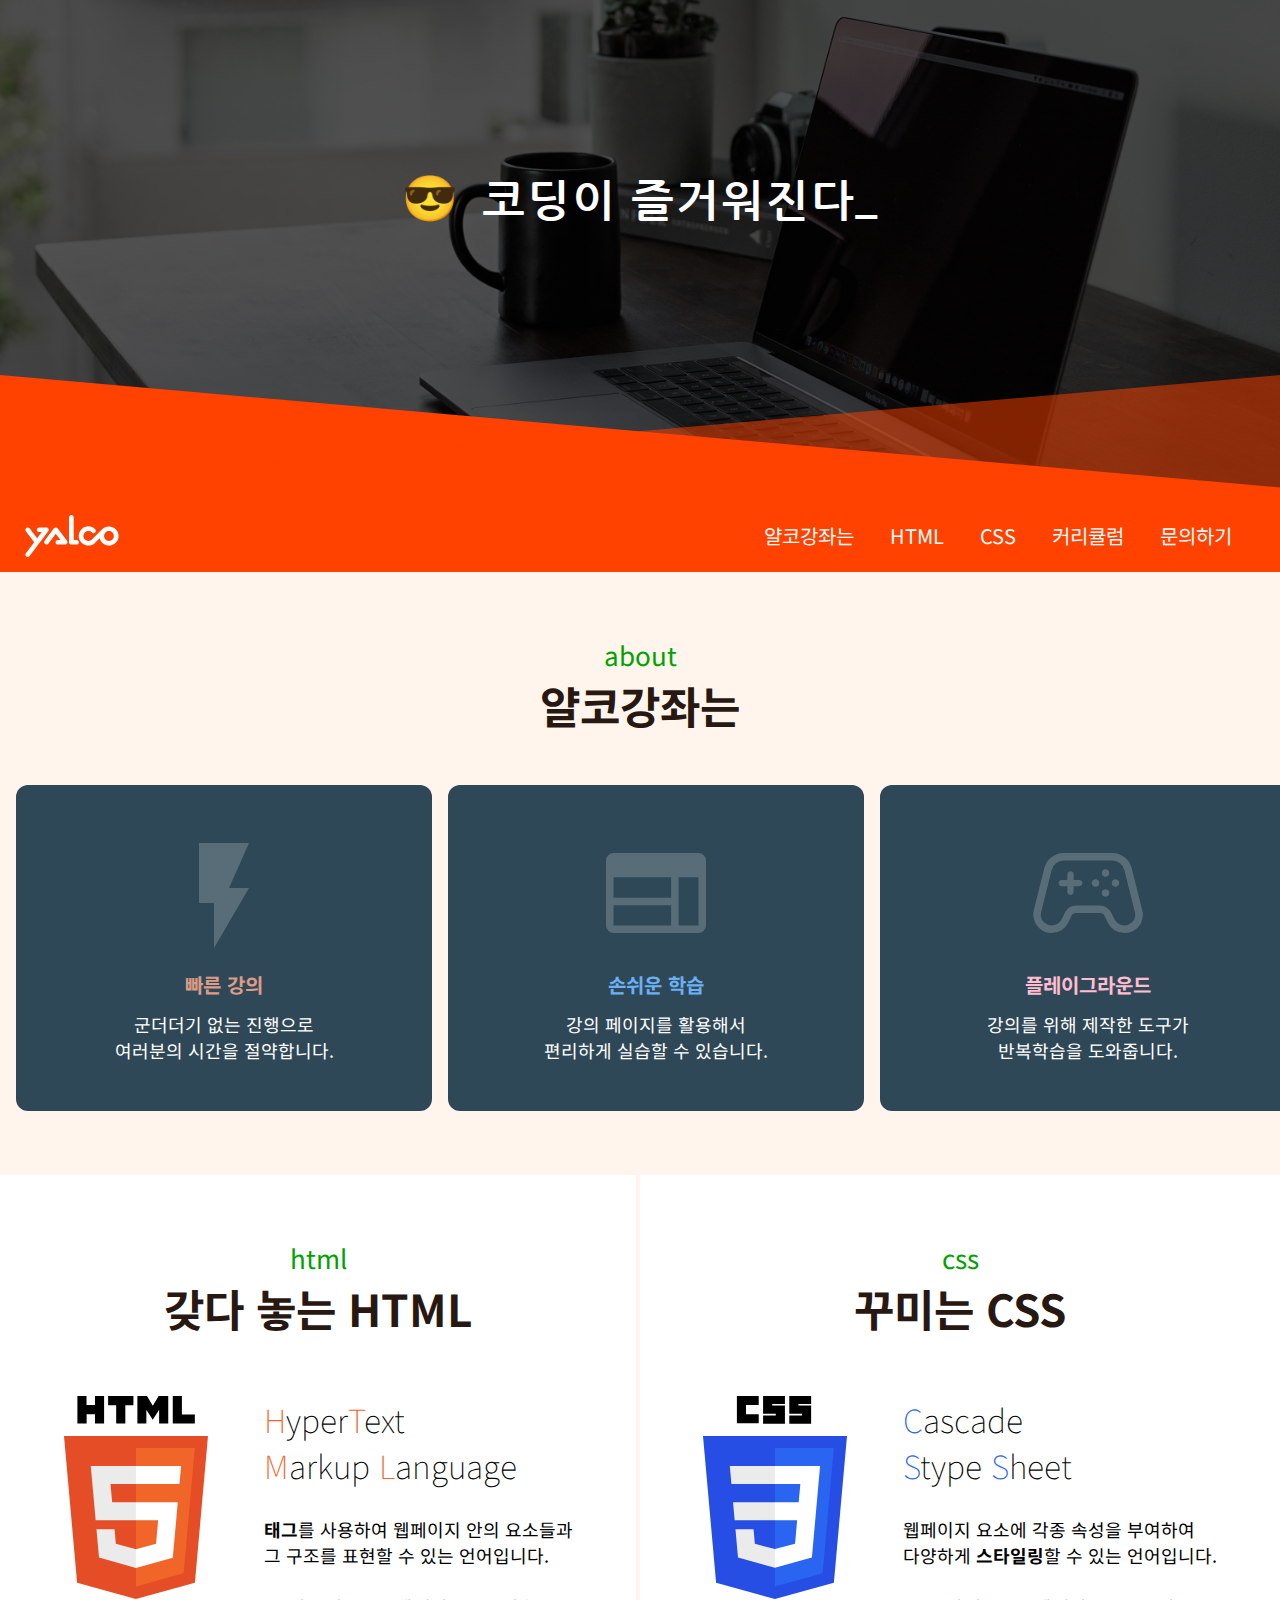
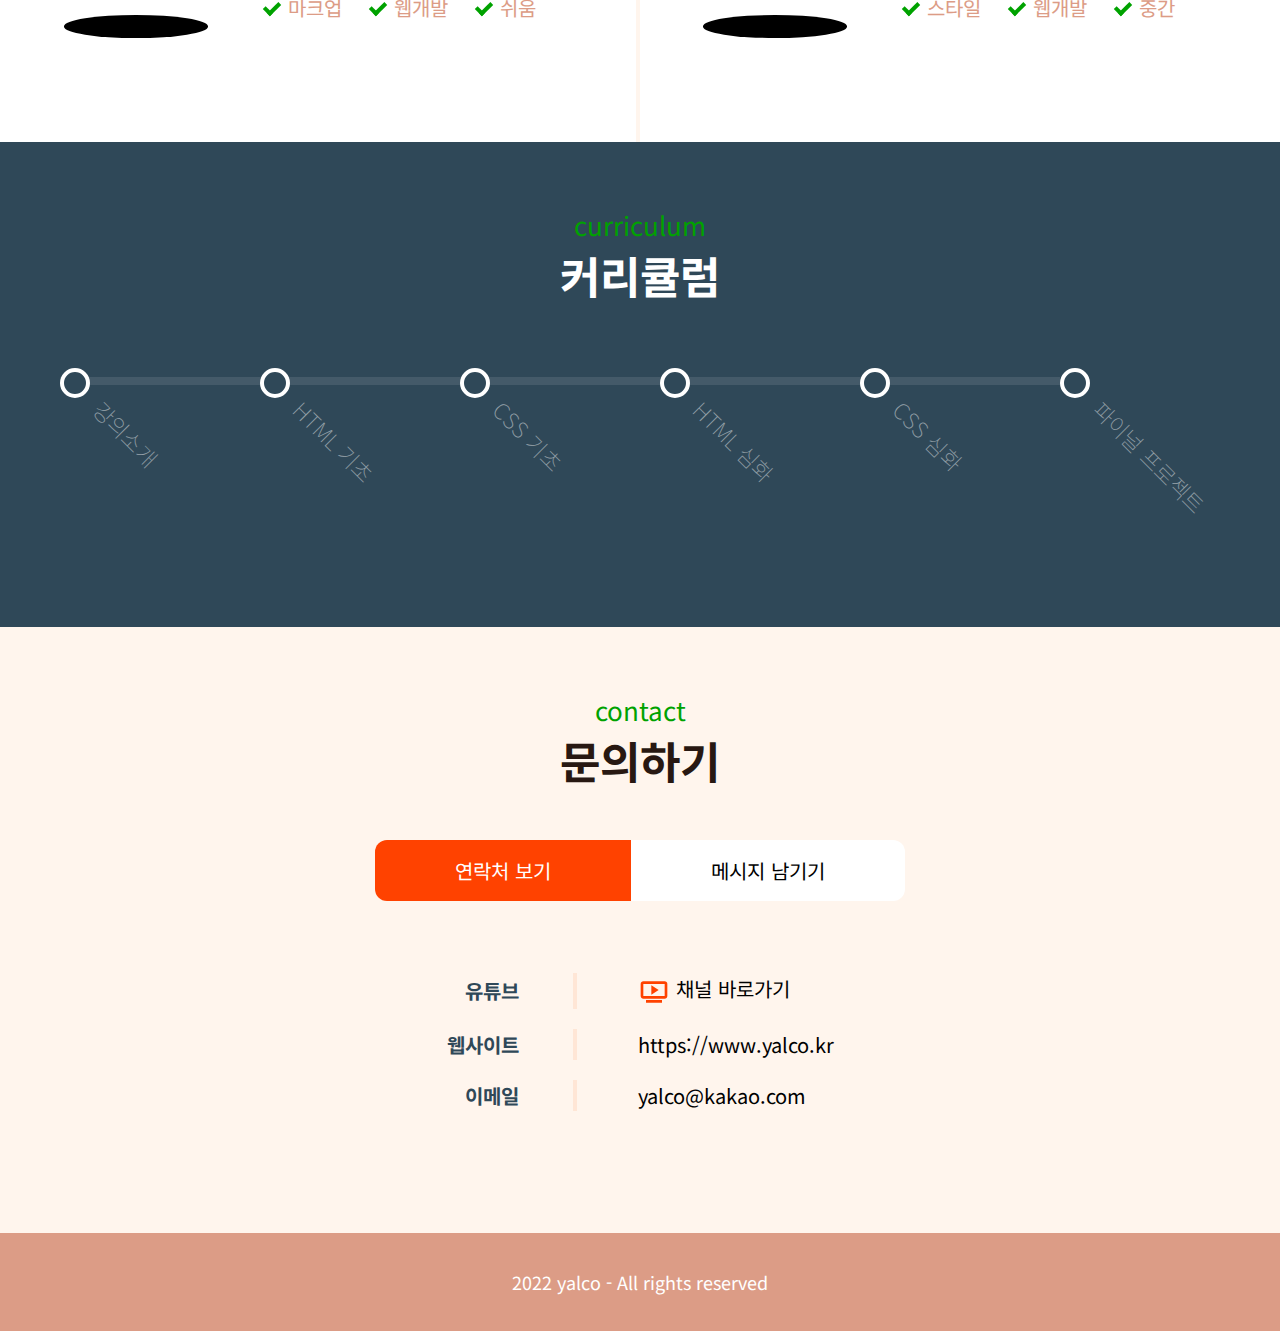
<file: index.html>
<!DOCTYPE html>
<html lang="ko">
<head>
  <meta charset="UTF-8">
  <meta http-equiv="X-UA-Compatible" content="IE=edge">
  <meta name="viewport" content="width=device-width, initial-scale=1.0">
  <title>yalco</title>
  <link rel="shortcut icon" href="./images/favicon.png" type="image/x-icon">

  <link rel="stylesheet" href="./style.css">

</head>
<body>
  <section>
    <div class="intro">
      <div class="intro__dark">
        <div class="intro__type">
          <div><span aria-hidden="true">😎</span> 코딩이</div>
          <div>즐거워진다<span class="underscore">_</span></div>
        </div>
      </div>
      <div class="intro__tilt"></div>
      <div class="intro__tilt--flip"></div>
    </div>
  </section>

  <header class="header">
    <h1>
      <a class="header__homelink" href="#">
        <img class="header__logo" src="./images/logo.svg" alt="홈으로">
      </a>
    </h1>
    <input class="header__menu-btn" type="checkbox">
    <nav class="header__nav">
      <ul>
        <li class="header__nav-item">
          <a href="#about">얄코강좌는</a>
        </li>
        <li class="header__nav-item">
          <a href="#html">HTML</a>
        </li>
        <li class="header__nav-item">
          <a href="#css">CSS</a>
        </li>
        <li class="header__nav-item">
          <a href="#curriculum">커리큘럼</a>
        </li>
        <li class="header__nav-item">
          <a href="#contact">문의하기</a>
        </li>
      </ul>
    </nav>
  </header>
  <main>
    <section id="about" class="section">
      <header class="section__header">
        <strong class="section__tag">
          about
        </strong>
        <h1 class="section__title">
          얄코강좌는
        </h1>
      </header>
      <div class="about">
        <div class="about__card">
          <img class="about__icon" src="./images/about_1.svg" alt="">
          <h2 class="about__title _1">
            빠른 강의
          </h2>
          <p class="about__text">
            군더더기 없는 진행으로 <br>
            여러분의 시간을 절약합니다.
          </p>
        </div>
        <div class="about__card">
          <img class="about__icon" src="./images/about_2.svg" alt="">
          <h2 class="about__title _2">
            손쉬운 학습
          </h2>
          <p class="about__text">
            강의 페이지를 활용해서 <br>
            편리하게 실습할 수 있습니다.
          </p>
        </div>
        <div class="about__card">
          <img class="about__icon" src="./images/about_3.svg" alt="">
          <h2 class="about__title _3">
            플레이그라운드
          </h2>
          <p class="about__text">
            강의를 위해 제작한 도구가 <br>
            반복학습을 도와줍니다.
          </p>
        </div>
      </div>
    </section>

    <section id="html" class="section">
      <header class="section__header">
        <strong class="section__tag">
          html
        </strong>
        <h1 class="section__title">
          갖다 놓는 HTML
        </h1>
      </header>
      <article class="html-css _html">
        <figure class="html-css__thumb">
          <img class="html-css__logo" src="./images/logo-html.svg" alt="HTML 로고">
        </figure>
        <div class="html-css__content">
          <h2 class="html-css__title">
            <div>
              <em>H</em>yper<em>T</em>ext <br>
              <em>M</em>arkup <em>L</em>anguage
            </div>
          </h2>
          <p class="html-css__desc">
            <strong>태그</strong>를 사용하여 웹페이지 안의 요소들과 <br>
            그 구조를 표현할 수 있는 언어입니다.
          </p>
          <dl class="html-css__spec">
            <dt class="sr-only">종류</dt>
            <dd>마크업</dd>
            <dt class="sr-only">용도</dt>
            <dd>웹개발</dd>
            <dt class="sr-only">난이도</dt>
            <dd>쉬움</dd>
          </dl>
        </div>
      </article>
    </section>
  
    <section id="css" class="section">
      <header class="section__header">
        <strong class="section__tag">
          css
        </strong>
        <h1 class="section__title">
          꾸미는 CSS
        </h1>
      </header>
      <article class="html-css _css">
        <figure class="html-css__thumb">
          <img class="html-css__logo" src="./images/logo-css.svg" alt="CSS 로고">
        </figure>
        <div class="html-css__content">
          <h2 class="html-css__title">
            <div>
              <em>C</em>ascade <br>
              <em>S</em>type <em>S</em>heet
            </div>
          </h2>
          <p class="html-css__desc">
            웹페이지 요소에 각종 속성을 부여하여 <br>
            다양하게 <strong>스타일링</strong>할 수 있는 언어입니다.
          </p>
          <dl class="html-css__spec">
            <dt class="sr-only">종류</dt>
            <dd>스타일</dd>
            <dt class="sr-only">용도</dt>
            <dd>웹개발</dd>
            <dt class="sr-only">난이도</dt>
            <dd>중간</dd>
          </dl>
        </div>
      </article>
    </section>
    <section id="curriculum" class="section">
      <header class="section__header">
        <strong class="section__tag">
          curriculum
        </strong>
        <h1 class="section__title">
          커리큘럼
        </h1>
      </header>
      <div class="curriculum">
        <ol class="curriculum__list">
          <li><span>강의소개</span></li>
          <li><span>HTML 기초</span></li>
          <li><span>CSS 기초</span></li>
          <li><span>HTML 심화</span></li>
          <li><span>CSS 심화</span></li>
          <li><span>파이널 프로젝트</span></li>
          <div class="curriculum__progress"></div>
        </ol>
      </div>
    </section>
    <section id="contact" class="section">
      <header class="section__header">
        <strong class="section__tag">
          contact
        </strong>
        <h1 class="section__title">
          문의하기
        </h1>
      </header>
      <div class="contact">
        <div class="contact__tab">
          <input name="contact" type="radio" id="ct_1" checked>
          <label for="ct_1" class="sr-only">연락처</label>
          <input name="contact" type="radio" id="ct_2">
          <label for="ct_2" class="sr-only">메시지</label>
          <div class="contact__slides">
            <div class="contact__slide-con">
              <div class="contact__slide">
                <address>
                  <table class="contact__contacts">
                    <caption class="sr-only">연락처 목록</caption>
                    <tr>
                      <th>유튜브</th>
                      <td>
                        <a href="https://www.youtube.com/c/얄팍한코딩사전" target="_blank" alt="새 창에서 열기">
                          <img src="./images/youtube.svg" alt="">
                          채널 바로가기
                        </a>
                      </td>
                    </tr>
                    <tr>
                      <th>웹사이트</th>
                      <td>
                        <a href="https://www.yalco.kr" target="_blank" alt="새 창에서 열기">
                          https://www.yalco.kr
                        </a>
                      </td>
                    </tr>
                    <tr>
                      <th>이메일</th>
                      <td>
                        <a href="mailto:yalco@kakao.com">
                          yalco@kakao.com
                        </a>
                      </td>
                    </tr>
                  </table>
                </address>
              </div>
              <div class="contact__slide">
                <form action="#" method="get">
                  <div class="contact__leave">
                    <textarea name="message" placeholder="메시지를 입력하세요." required></textarea>
                    <div>
                      <input name="email" type="email" placeholder="메일주소를 입력하세요." required>
                      <button type="submit">남기기</button>
                    </div>
                  </div>
                </form>
              </div>
            </div>
          </div>
        </div>
      </div>
    </section>
  </main>
  <footer>
    <h1 class="sr-only">Copyright</h1>
    <p>
      2022 yalco - All rights reserved
    </p>
  </footer>

</body>
</html>
</file>
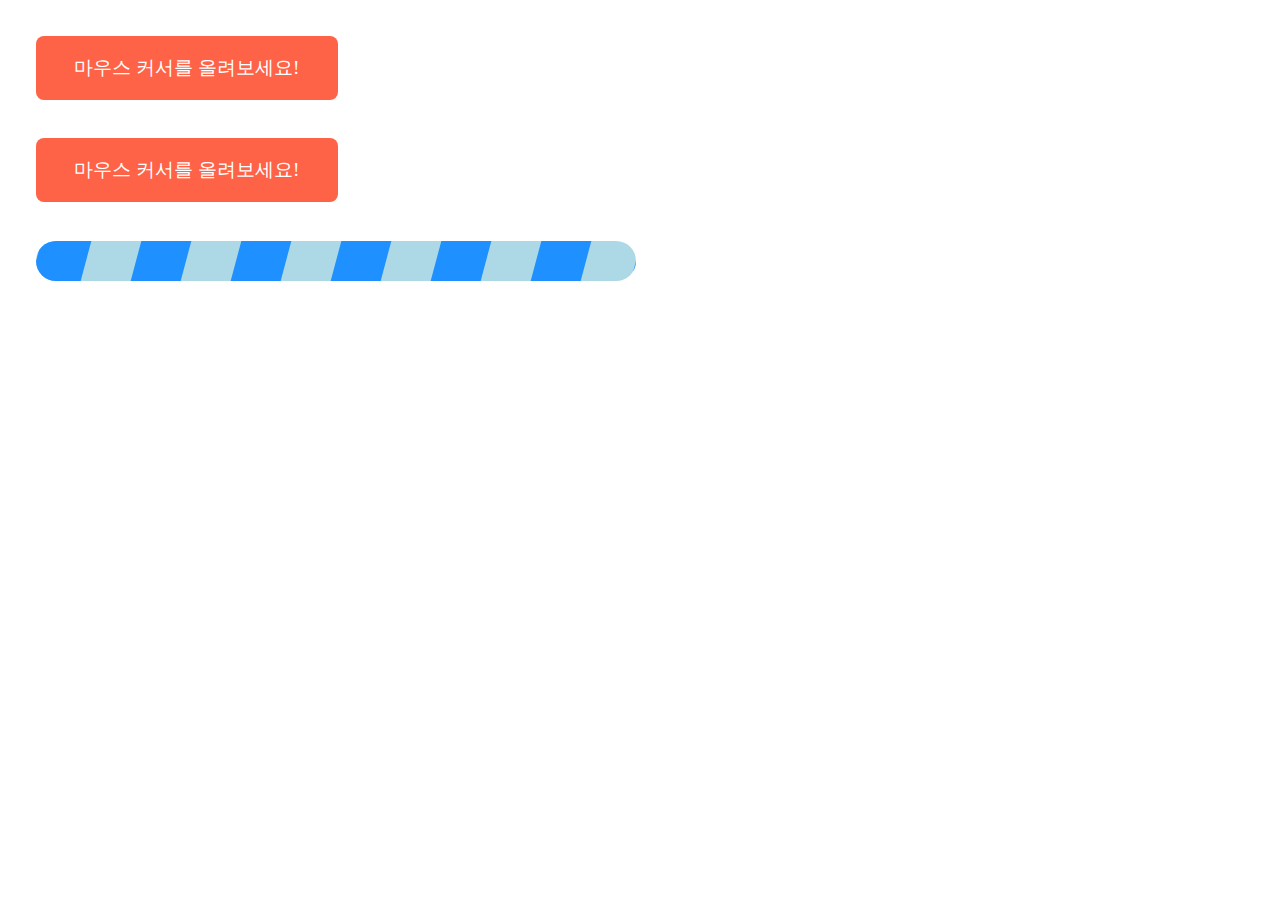
<file: animation.html>
<html lang="ko">
<head>
  <meta charset="UTF-8">
  <meta http-equiv="X-UA-Compatible" content="IE=edge">
  <meta name="viewport" content="width=device-width, initial-scale=1.0">
  <title>HTML & CSS 04-10-04</title>

  <!-- 이 파일을 직접 작성해보세요! -->
  <link rel="stylesheet" href="css/animation.css">

  <style>
    body { margin: 36px; }
    button {
      all: unset;
      margin-bottom: 2em;
      padding: 0 2em;
      height: 64px;
      line-height: 64px;
      font-size: 1.2em;
      color: white;
      background-color: tomato;
      border-radius: 8px;
      cursor: pointer;
    }
    #loading {
      position: relative;
      width: 600px;
      height: 40px;
      background-color: lightblue;
      border-radius: 20px;
      overflow: hidden;
    }
    #loading > div {
      display: flex;
      width: 200%;
      height: 100%;
      position: absolute;
      top: 0;
      left: 0;
    }
    #loading > div > div {
      flex-grow: 1;
    }
    #loading > div > div:nth-child(odd) {
      background-color: dodgerblue;
    }
  </style>
</head>
<body>

  <button class="_1">
    마우스 커서를 올려보세요!
  </button>
  <br>
  <button class="_2">
    마우스 커서를 올려보세요!
  </button>
  <br>
  <div id="loading">
    <div>
      <div></div>
      <div></div>
      <div></div>
      <div></div>
      <div></div>
      <div></div>
      <div></div>
      <div></div>
      <div></div>
      <div></div>
      <div></div>
      <div></div>
      <div></div>
      <div></div>
      <div></div>
      <div></div>
      <div></div>
      <div></div>
      <div></div>
      <div></div>
      <div></div>
      <div></div>
      <div></div>
      <div></div>
    </div>
  </div>
  
</body>
</html>
</file>
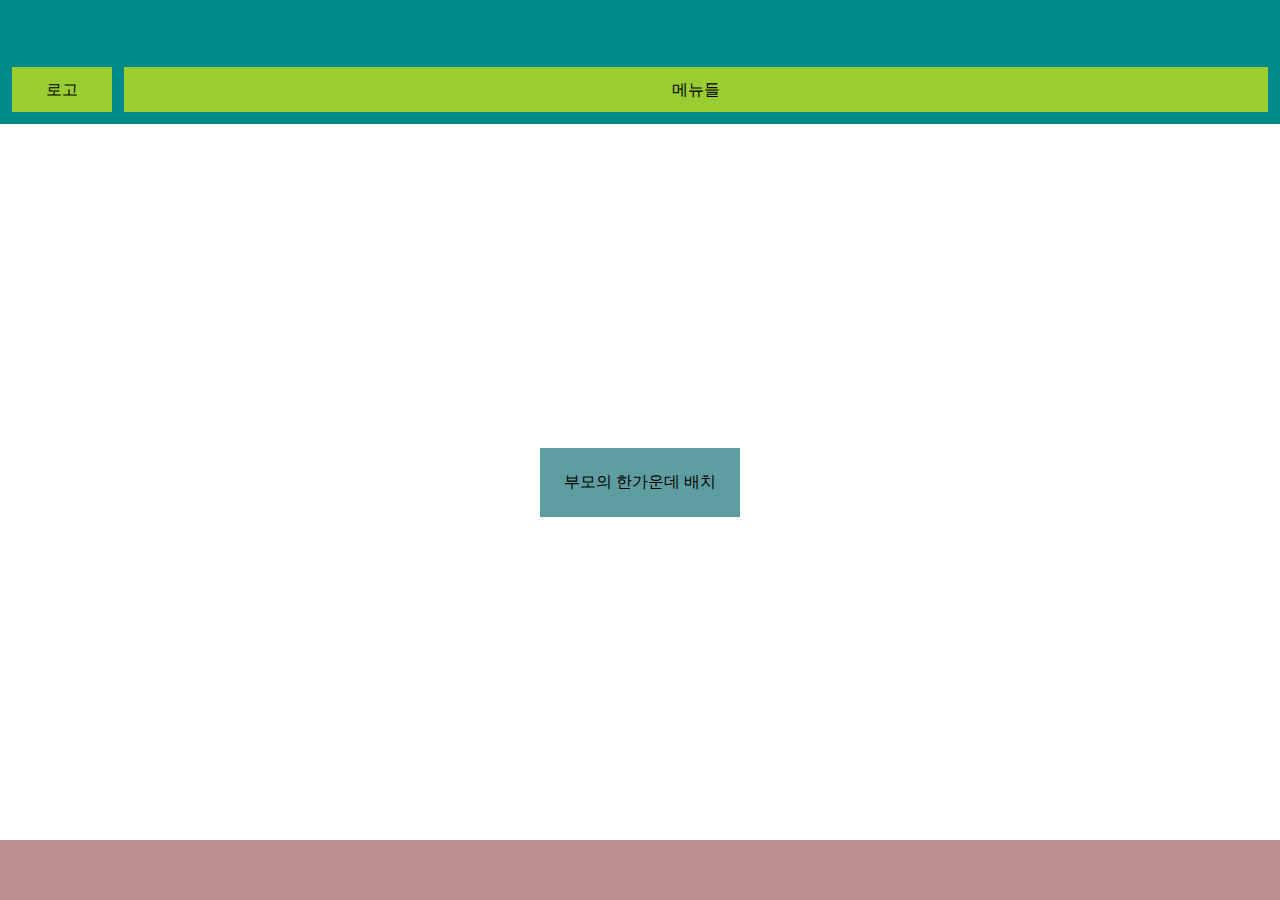
<file: flex.html>
<!DOCTYPE html>
<html lang="ko">
<head>
	<meta charset="UTF-8">
	<meta http-equiv="X-UA-Compatible" content="IE=edge">
	<meta name="viewport" content="width=device-width, initial-scale=1.0">

	<link rel="stylesheet" href="css/common.css">

  <title>HTML & CSS 02-11-03</title>
</head>
<body>
	<div id="container">
		<div id="header">
			<div>로고</div>
			<div>메뉴들</div>
		</div>
		<div id="main">
			<div id="content">
				부모의 한가운데 배치
			</div>
		</div>
		<div id="footer">
		</div>
	</div>
</body>
</html>
</file>
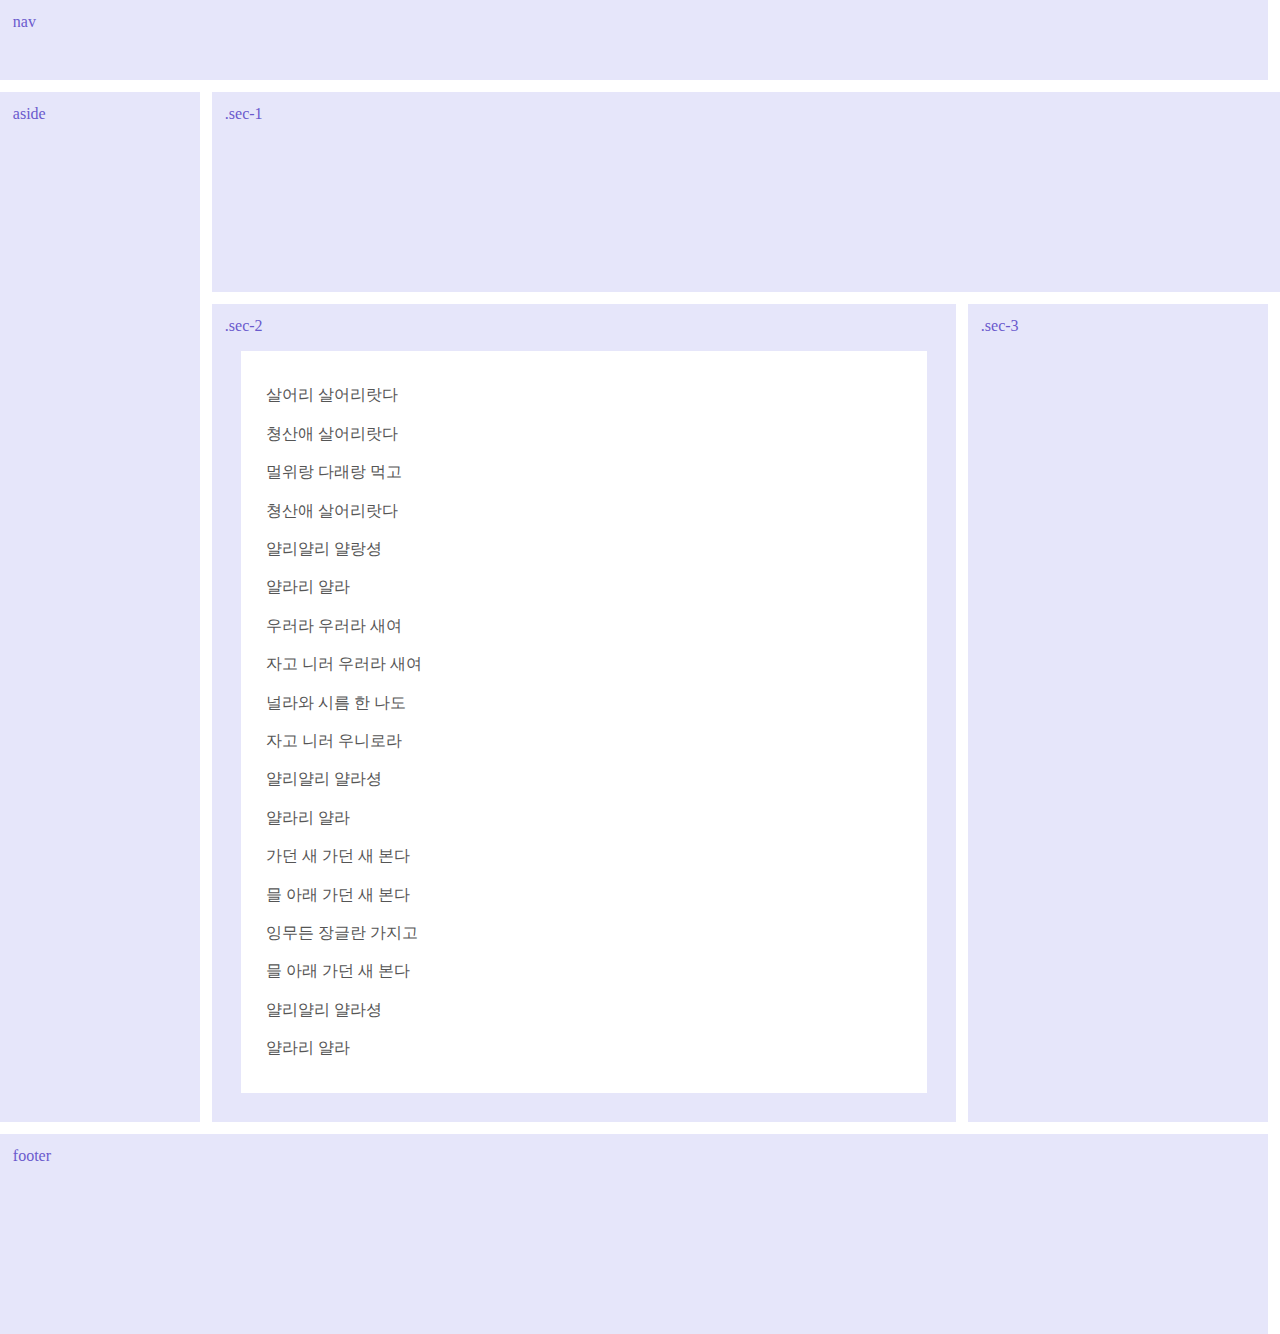
<file: grid.html>
<!DOCTYPE html>
<html lang="en">
<head>
	<meta charset="UTF-8">
	<meta name="viewport" content="width=device-width, initial-scale=1.0">
	<link rel="stylesheet" href="css/grid.css">
	<title>Document</title>
</head>
<body>
	<main>
    <nav>nav</nav>
    <aside>aside</aside>
    <section class="sec-1">.sec-1</section>
    <section class="sec-2">
      .sec-2
      <div>
        살어리 살어리랏다<br>쳥산애 살어리랏다<br>멀위랑 다래랑 먹고<br> 쳥산애 살어리랏다<br>얄리얄리 얄랑셩<br>얄라리 얄라<br>
        우러라 우러라 새여<br>자고 니러 우러라 새여<br>널라와 시름 한 나도<br>자고 니러 우니로라<br>얄리얄리 얄라셩<br>얄라리 얄라<br>
        가던 새 가던 새 본다<br>믈 아래 가던 새 본다<br>잉무든 장글란 가지고<br>믈 아래 가던 새 본다<br>얄리얄리 얄라셩<br>얄라리 얄라
				
      </div>
    </section>
    <section class="sec-3">.sec-3</section>
    <footer>footer</footer>
  </main>
</body>
</html>
</file>
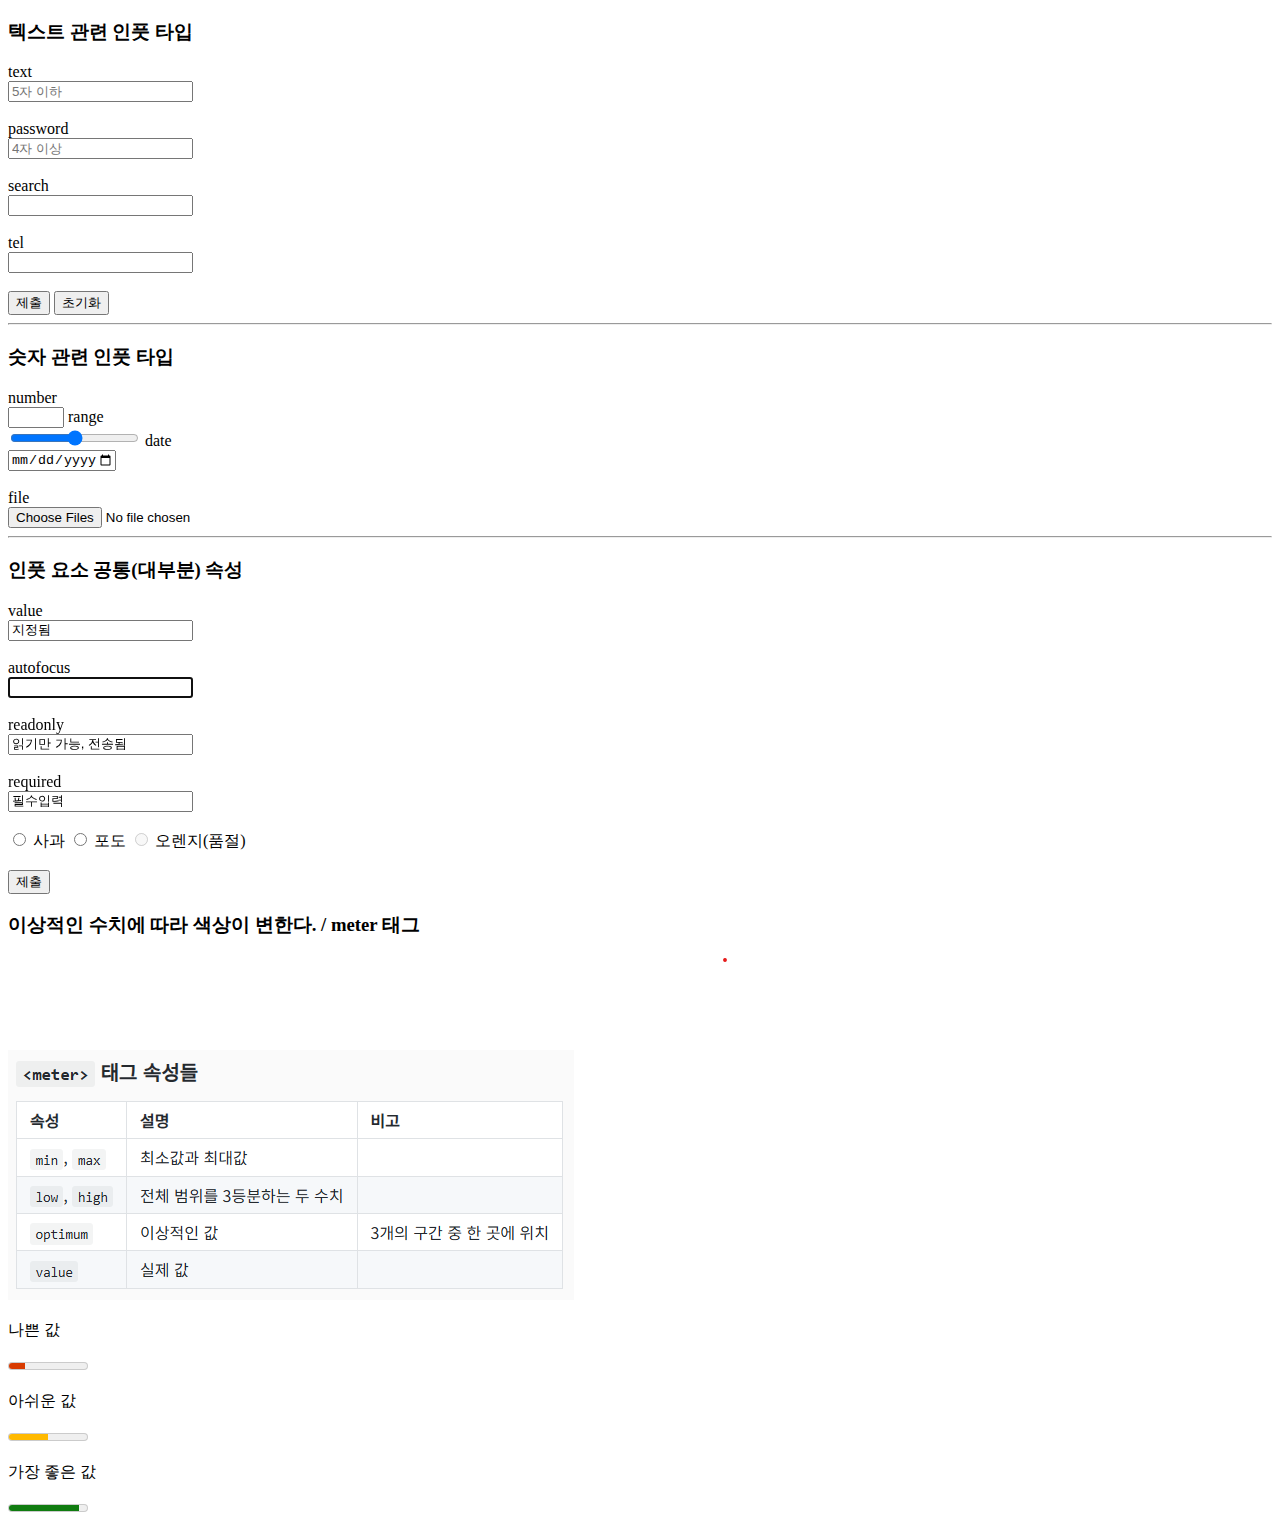
<file: input.html>
<!DOCTYPE html>
<html lang="ko">
<head>
	<meta charset="UTF-8">
	<meta name="viewport" content="width=device-width, initial-scale=1.0">
	<title>Document</title>
</head>
<body>
	<h3>텍스트 관련 인풋 타입</h3>
	<label for="text" >text</label><br>
	<input type="text" 
		id="text" placeholder="5자 이하" maxlength="5"
	>

	<br></br>
	
	<label for="pass">password</label><br>
	<input type="password" id="pass" minlength="4" placeholder="4자 이상">
	
	<br><br>
	
	<label for="search">search</label> <br>
	<input type="search" id="search">

	<br><br>

	<label for="tel">tel</label><br>
	<input type="tel" id="tel">

	<br><br>

	<button type="submit">제출</button>
	<button type="reset">초기화</button>
	<hr>
	<h3>숫자 관련 인풋 타입</h3>
	<form action="#">
		<label for="number">number</label><br>
		<input type="number" id="number" min="5" max="10">
	
		<label for="range">range</label><br>
		<input type="range" id="range" min="0" max="100" step="10">
	
		<label for="date">date</label><br>
		<input type="date" id="date" min="2020-07-10" max="2024-07-10">
	
		<br><br>
	
		<label for="file">file</label><br>
		<input type="file" id="file" accept="image/jpg" multiple>
	</form>
	<hr>
	<h3>인풋 요소 공통(대부분) 속성</h3>
	<form action="#">
		<label for="value">value</label><br>
		<input type="text" id="value" value="지정됨">

		<br><br>

		<label for="autofocus">autofocus</label><br>
		<input type="text" id="autofocus" autofocus>

		<br><br>

		<label for="readonly">readonly</label><br>
		<input type="text" id="readonly" value="읽기만 가능, 전송됨" readonly>

		<br><br>

		<label for="required">required</label><br>
		<input type="text" id="required" value="필수입력" required>

		<br><br>

		<input type="radio" id="apple">
		<label for="apple">사과</label>
		<input type="radio" id="grap">
		<label for="grap">포도</label>
		<input type="radio" id="orange" disabled>
		<label for="orange">오렌지(품절)</label>

		<br><br>

		<button type="submit">제출</button>
	</form>
	<h3>이상적인 수치에 따라 색상이 변한다. / meter 태그</h3>
	<img src="img/meter_tag.png" alt="">
	<p>나쁜 값</p>
	<meter value="20" min="0" max="100" low="33" high="67" optimum="90"></meter>
	<p>아쉬운 값</p>
	<meter value="50" min="0" max="100" low="33" high="67" optimum="90"></meter>
	<p>가장 좋은 값</p>
	<meter value="90" min="0" max="100" low="33" high="67" optimum="90"></meter>

</body>
</html>
</file>
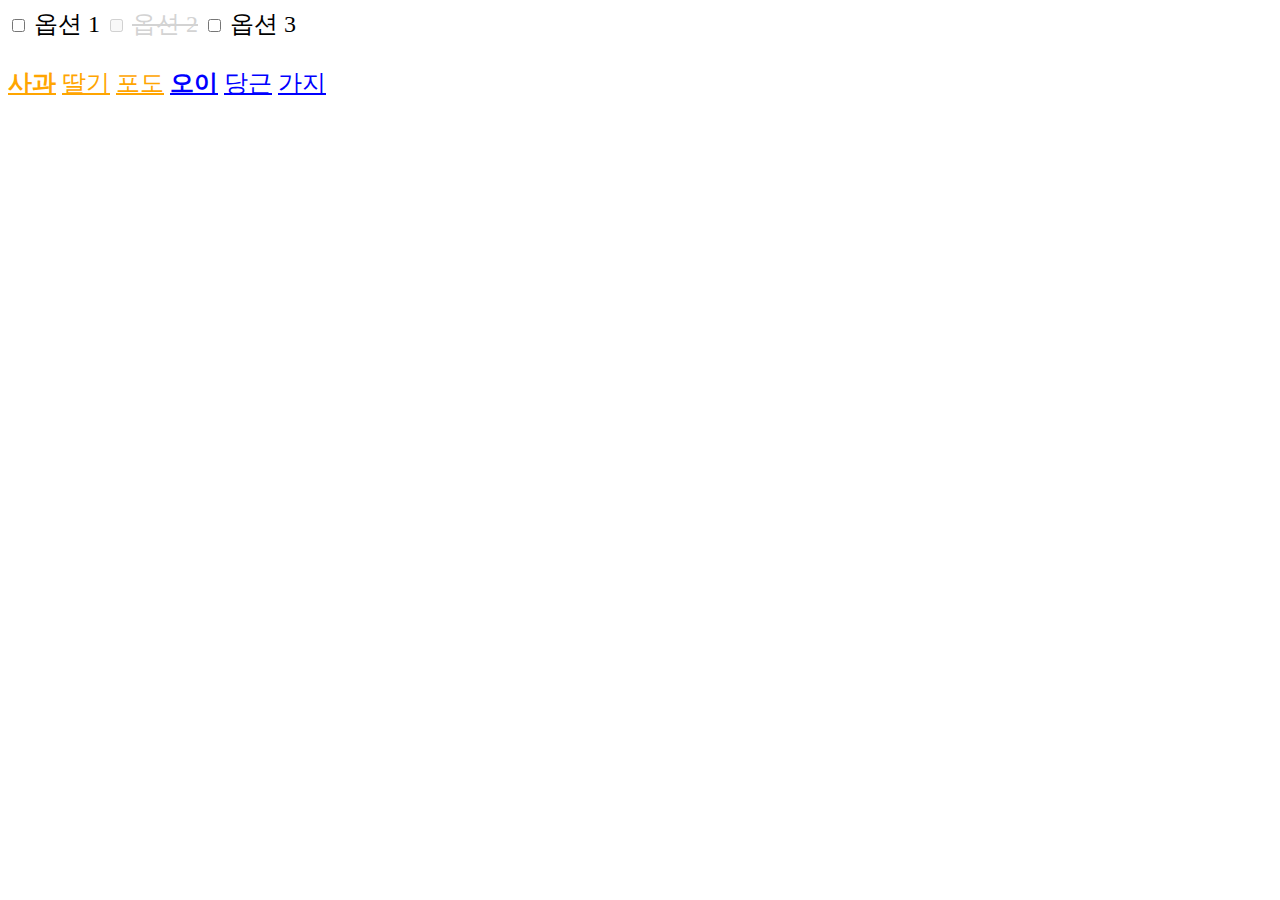
<file: scoop.html>
<!DOCTYPE html>
<html lang="en">
<head>
	<meta charset="UTF-8">
	<meta name="viewport" content="width=device-width, initial-scale=1.0">
	<link rel="stylesheet" href="css/scoop.css">
	<title>Document</title>
</head>
<body>
	<input type="checkbox">
	<label for="opt1">옵션 1</label>

	<input type="checkbox" disabled>
	<label for="opt1">옵션 2</label>

	<input type="checkbox">
	<label for="opt1">옵션 3</label>

	<br>
	<br>

	<span class="fruit-item-1">사과</span>
	<span class="fruit-item-2">딸기</span>
	<span class="fruit-item-3">포도</span>
	<span class="vege-item-1">오이</span>
	<span class="vege-item-2">당근</span>
	<span class="vege-item-3">가지</span>

</body>
</html>
</file>
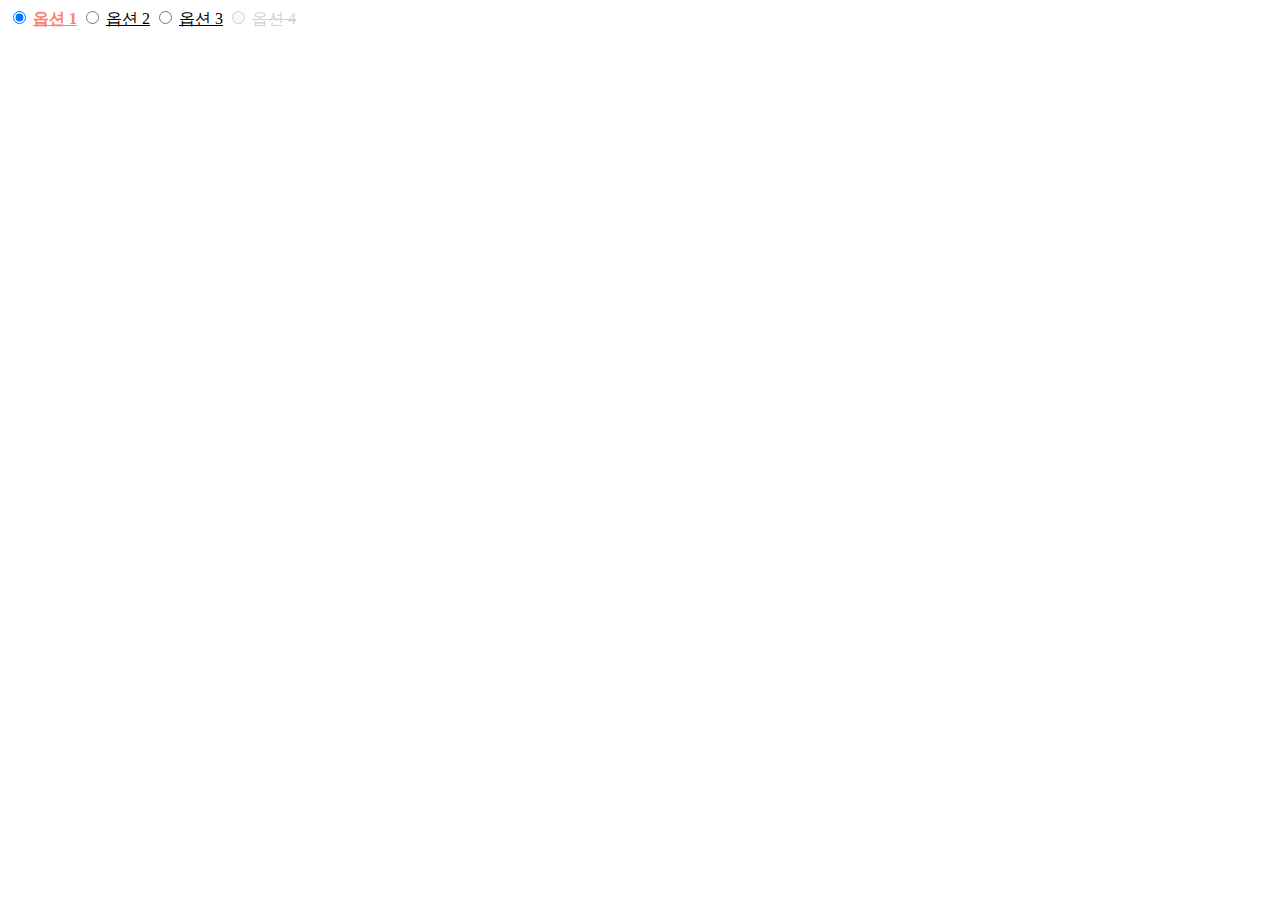
<file: scoop02.html>
<!DOCTYPE html>
<html lang="en">
<head>
	<meta charset="UTF-8">
	<meta name="viewport" content="width=device-width, initial-scale=1.0">
	<link rel="stylesheet" href="css/scoop02.css">
	<title>Document</title>
</head>
<body>
	<input type="radio" name="option" checked>
	<label for="opt1">옵션 1</label>

	<input type="radio" name="option">
	<label for="opt2">옵션 2</label>

	<input type="radio" name="option">
	<label for="opt3">옵션 3</label>

	<input type="radio" name="option" disabled>
	<label for="opt4">옵션 4</label>



</body>
</html>
</file>
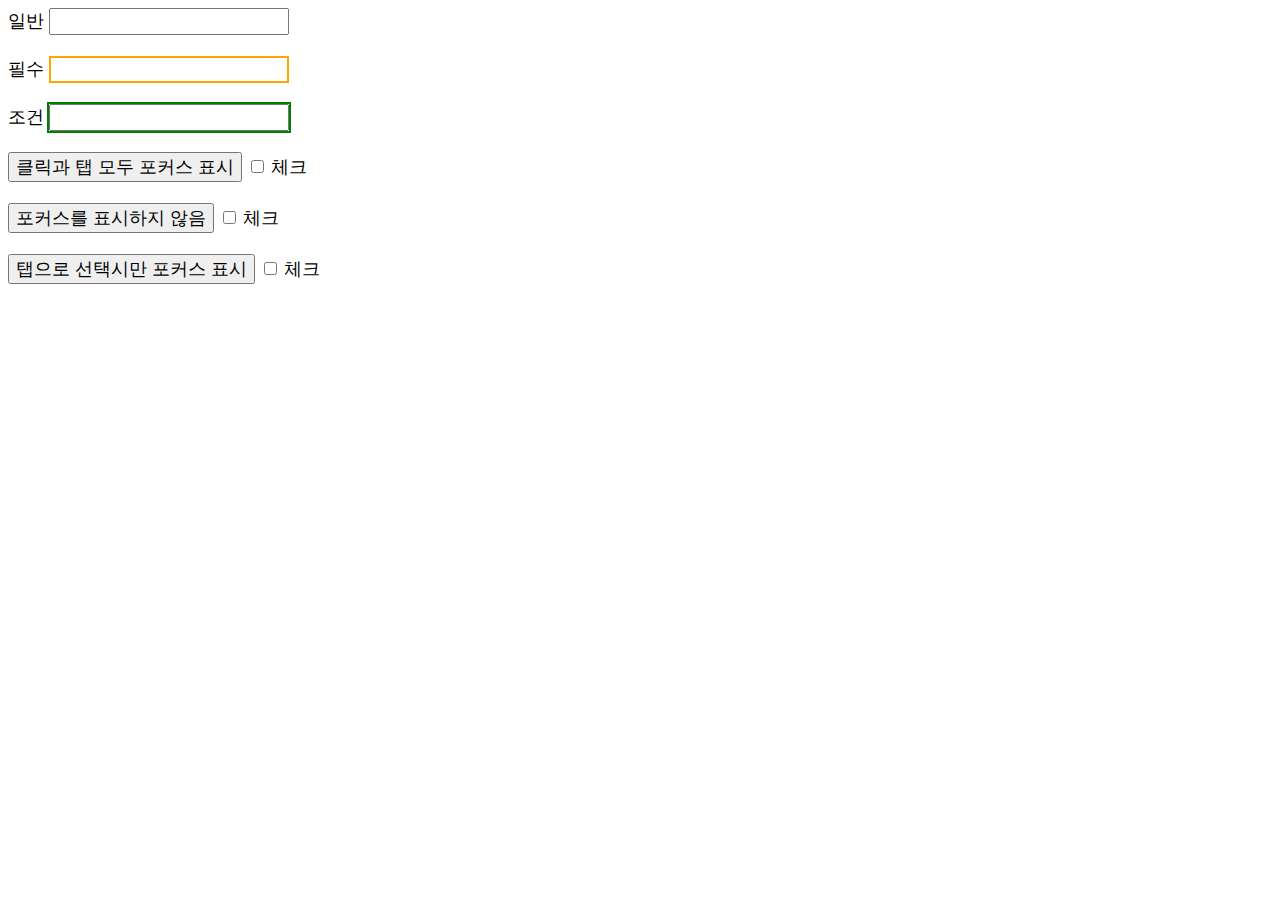
<file: scoop03.html>
<!DOCTYPE html>
<html lang="en">
<head>
	<meta charset="UTF-8">
	<meta name="viewport" content="width=device-width, initial-scale=1.0">
	<link rel="stylesheet" href="css/scoop03.css">
	<title>Document</title>
</head>
<body>
	<label for="opt1">일반</label>
	<input type="text" name="text" >
	<br>
	<br>

	<label for="opt2">필수</label>
	<input type="text" name="text" required>
	
	<br>
	<br>

	<label for="opt3">조건</label>
	<input type="email" name="email" >

	<br><br>

	<button class="focus">클릭과 탭 모두 포커스 표시</button>
	<input type="checkbox" id="checkbox1" class="focus">
	<label for="checkbox1">체크 </label>

	<br><br>

	<button class="no-focus">포커스를 표시하지 않음</button>
	<input type="checkbox" id="checkbox2">
	<label for="checkbox2">체크 </label>

	<br><br>

	<button class="tab-focus">탭으로 선택시만 포커스 표시</button>
	<input type="checkbox" id="checkbox3">
	<label for="checkbox3">체크 </label>

	<br><br>


</body>
</html>
</file>
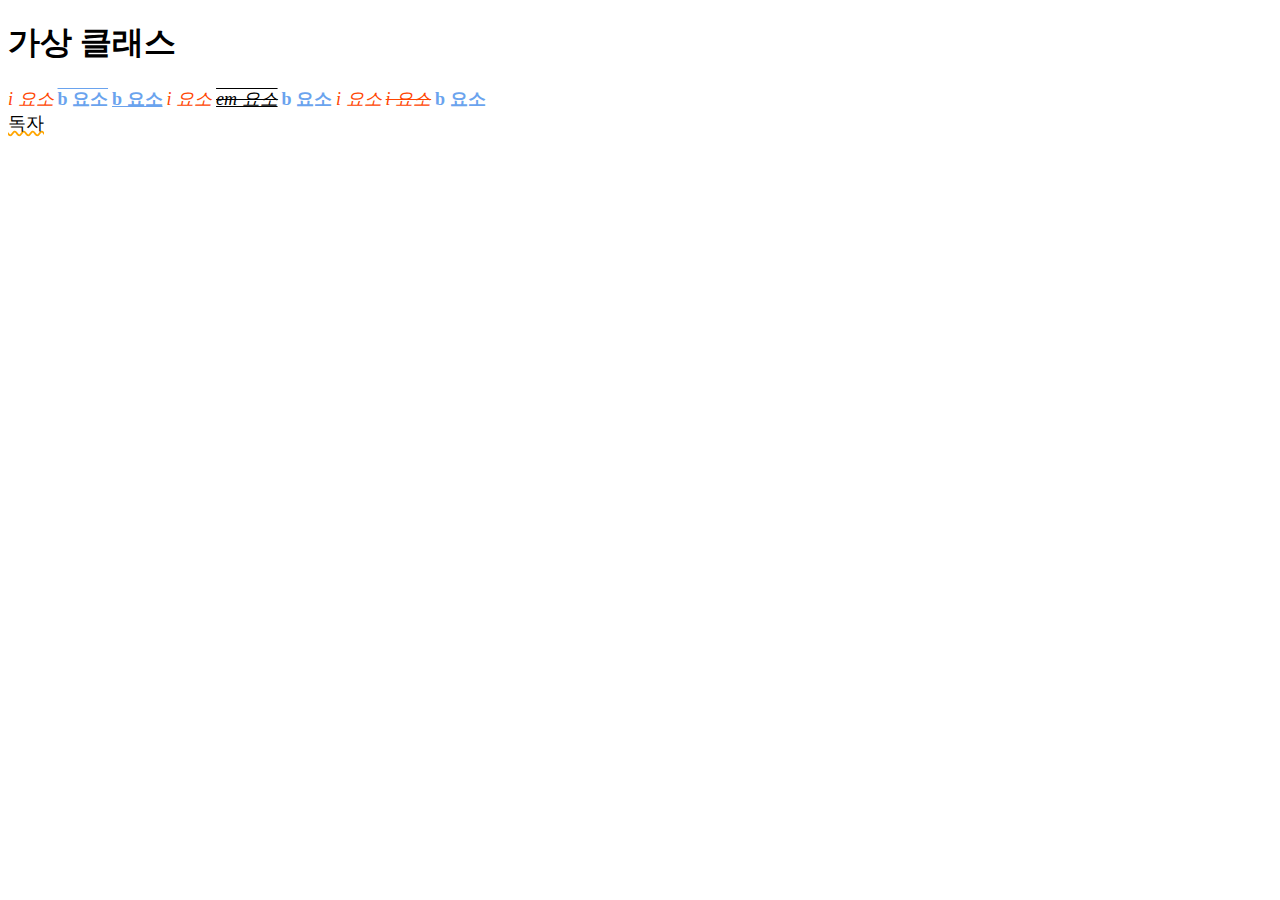
<file: scoop04.html>
<!DOCTYPE html>
<html lang="en">
<head>
	<meta charset="UTF-8">
	<meta name="viewport" content="width=device-width, initial-scale=1.0">
	<link rel="stylesheet" href="css/scoop04.css">
	<title>Document</title>
</head>
<body>
	<h1>가상 클래스</h1>
	<div>
		<i>i 요소</i>
		<b>b 요소</b>
		<b>b 요소</b>
		<i>i 요소</i>
		<em>em 요소</em>
		<b>b 요소</b>
		<i>i 요소</i>
		<i>i 요소</i>
		<b>b 요소</b>
	</div>
	<div>
		<span>독자</span>
	</div>
</body>
</html>
</file>
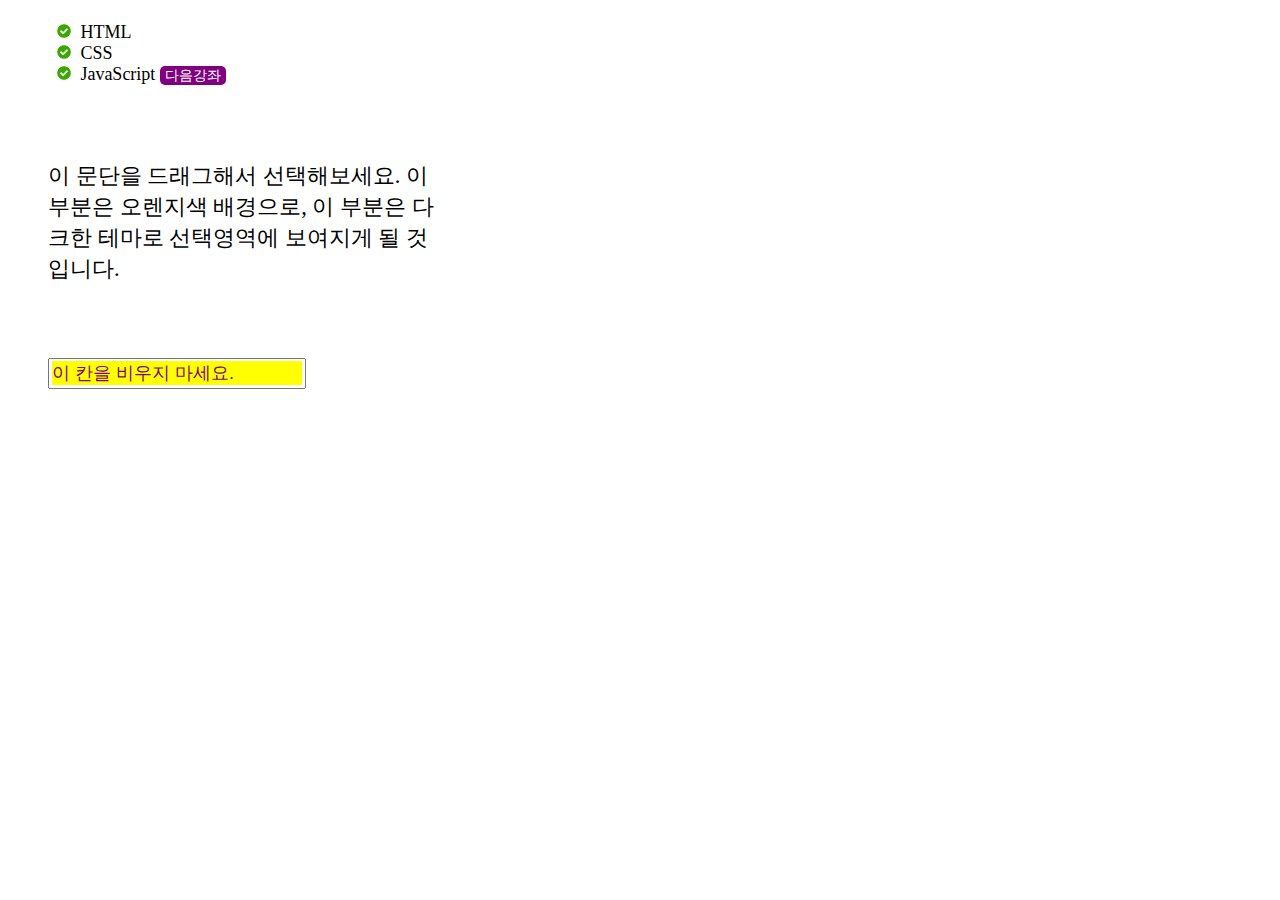
<file: scoop05.html>
<!DOCTYPE html>
<html lang="en">
<head>
	<meta charset="UTF-8">
	<meta name="viewport" content="width=device-width, initial-scale=1.0">
	<link rel="stylesheet" href="css/scoop05.css">
	<title>Document</title>
</head>
<body>
	<ul>
		<li>HTML</li>
		<li>CSS</li>
		<li class="later">JavaScript</li>
		<br><br>
		<p>
			이 문단을 드래그해서 선택해보세요. <span class="orange">이 부분은 오렌지색 배경으로, </span>
			<span class="dark">이 부분은 다크한 테마로 </span> 선택영역에 보여지게 될 것입니다.
		</p>
			<br><br>

		<input type="text" placeholder="이 칸을 비우지 마세요." required>
		<label for="text"></label>
	</ul>
</body>
</html>
</file>
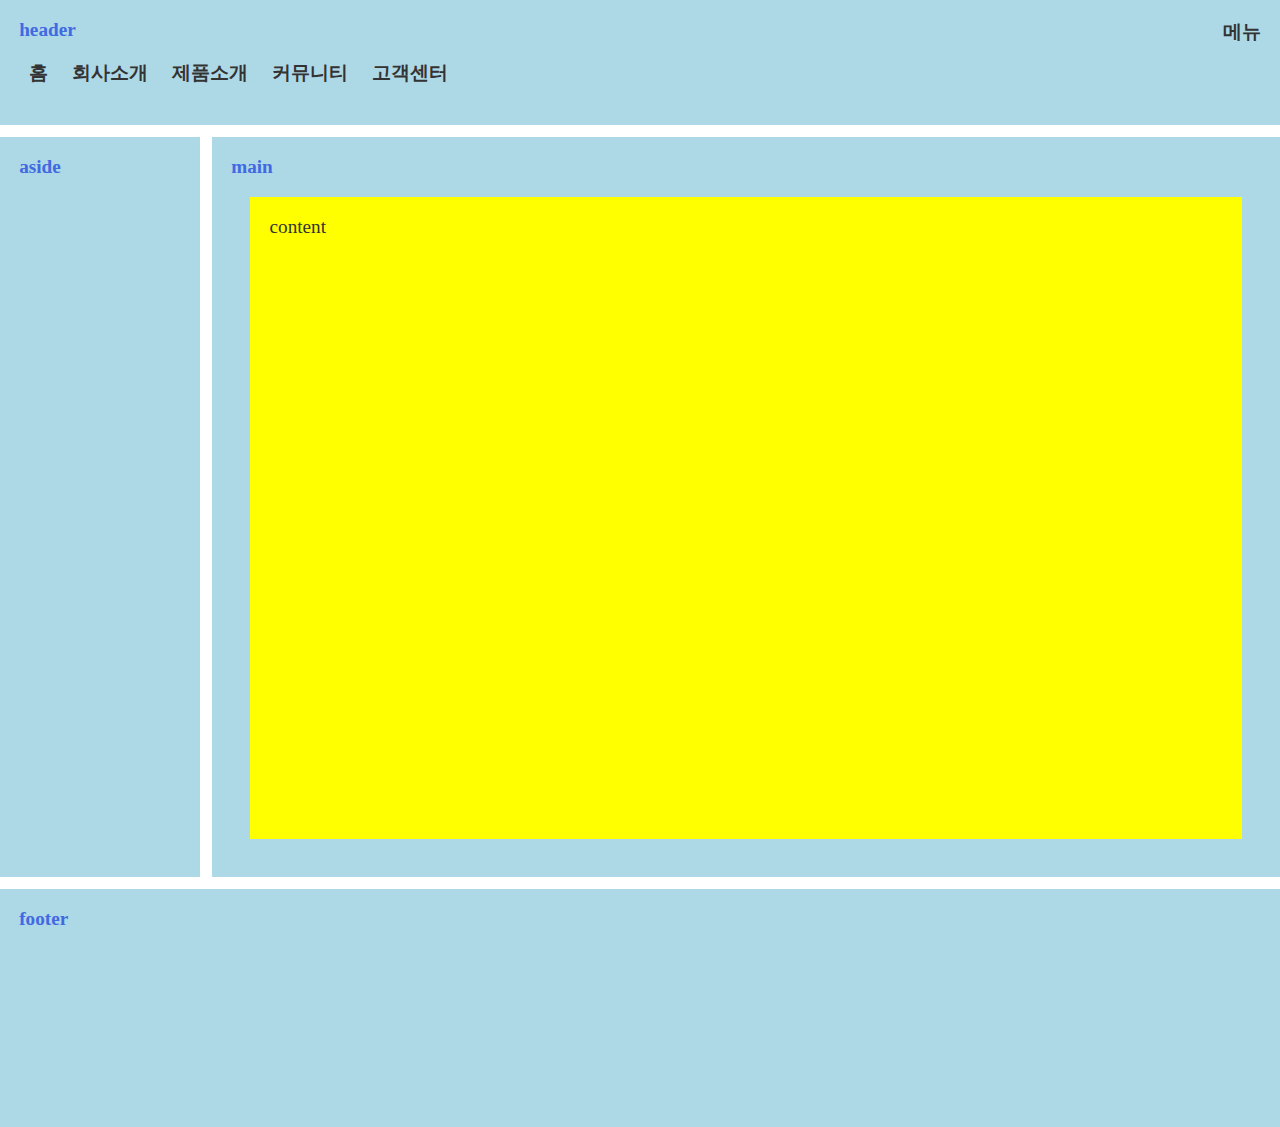
<file: web.html>
<html lang="ko">
<head>
  <meta charset="UTF-8">
  <meta http-equiv="X-UA-Compatible" content="IE=edge">
  <meta name="viewport" content="width=device-width, initial-scale=1.0">
  <title>HTML & CSS 04-11-02</title>

  <!-- 아래의 CSS파일을 직접 작성해보세요! -->
  <link rel="stylesheet" href="css/web.css">

  <style>
    body { margin: 0; }
    #wrapper {
      display: grid;
      gap: 12px;
    }
    #wrapper > * { 
      padding: 1em;
      font-size: 1.2em;
      color: royalblue;
      font-weight: bold;
      background-color: lightblue;
    }
    header {
      position: relative;
      min-width: 80px;
    }
    nav ul { padding-left: 0.5em; }
    nav li {
      display: inline-block;
      margin-right: 1em;
      color: #333;
    }
    #menu {
      position: absolute;
      top: 0;
      right: 0;
      padding: 0 1em;
      height: 64px;
      line-height: 64px;
      color: #333;
      cursor: pointer;
    }
    main div {
      margin: 1em;
      padding: 1em;
      height: 67vh;
      color: #333;
      font-weight: normal;
      background-color: yellow;
    }
    footer {
      height: 200px;
    }
  </style>
</head>
<body>
  <div id="wrapper">
    <header>
      header
      <div id="menu">메뉴</div>
      <nav>
        <ul>
          <li>홈</li>
          <li>회사소개</li>
          <li>제품소개</li>
          <li>커뮤니티</li>
          <li>고객센터</li>
        </ul>
      </nav>
    </header>
    <aside>
      aside
    </aside>
    <main>
      main
      <div>content</div>
    </main>
    <footer>
      footer
    </footer>
  </div>
</body>
</html>
</file>
<file: style.css>
@import url('./styles/1-intro.css');
@import url('./styles/2-header.css');
@import url('./styles/3-main.css');
@import url('./styles/4-about.css');
@import url('./styles/5-html-css.css');
@import url('./styles/6-curriculum.css');
@import url('./styles/7-contact.css');
@import url('./styles/8-footer.css');

@import url('https://fonts.googleapis.com/css2?family=Noto+Sans+KR:wght@100;300;400;500;700;900&display=swap');
@import url('https://fonts.googleapis.com/css2?family=Nanum+Gothic+Coding:wght@400;700&display=swap');

/* ===== 변수 구간 ===== */
:root {
  --color-main: #FF4200;
  --color-sub: #00A200;
  --color-dark: #2F4858;
  --color-emph: #F10F5F;
  --color-text: #281812;
  --color-lighter: #DC9C86;
  --color-light-bd: #FFE6D6;
  --color-light-bg: #FFF5ED;

  --font-code: 'Nanum Gothic Coding', monospace;;

  --font-size-title: 44px;
  --font-size-subtitle: 32px;
  --font-size-tag: 26px;
  --font-size-larger: 20px;
  --font-size-text: 18px;

  --height-toolbar: 72px;
}

/* ===== 리셋 구간 ===== */

body {
  margin: 0;
  font-family: 'Noto Sans KR', sans-serif;

  /* 개발용 설정 */
  min-height: 150vh;
}

h1, h2, h3, h4, h5, h6 {
  font-size: inherit;
  font-weight: normal;
  margin: 0;
}

p {
  margin: 0;
}

strong, em {
  font-weight: inherit;
  font-style: normal;
}

ul, ol {
  margin: 0;
  padding: 0;
  list-style-type: none;
}

dl { margin: 0; }
dd {
  margin: 0;
  display: inline;
}

figure { margin: 0; }

a {
  text-decoration: none;
  color: inherit;
}

th { font-weight: normal; }

address { font-style: inherit; }

.sr-only {
	position: absolute;
	width: 1px;
	height: 1px;
	padding: 0;
	margin: -1px;
	overflow: hidden;
	clip: rect(0, 0, 0, 0);
	white-space: nowrap;
	border-width: 0;
}
</file>
<file: css/animation.css>
button._1:hover{
	background: purple;
	border-radius: 32px;
}
button._1{
	transition: 500ms;
}

@keyframes anim{
	from{
		transform: scale(1);
	}
	50%{
		transform: scale(1.1);
	}
	to{
		transform: scale(1);
	}
}
button._2:hover{
	animation: anim 500ms;
}

#loading>div{
	transform: skew(-15deg);
	animation: loading 4s linear;
	animation-iteration-count: infinite;
}
@keyframes loading{
	from{
		left: -600px;
	}
	to{
		left: 0;
	}
}
</file>
<file: css/common.css>
body{
	margin: 0;
}

#container{
	display: flex;
	flex-direction: column;
	height: 100vh;
}

#header{
	display: flex;
	flex-basis: 100px;
	padding: 12px;
	background: darkcyan;
	gap: 12px;
	align-items: flex-end;
}

#header>*{
	text-align: center;
	background: yellowgreen;
	/* height: 45px; */
	line-height: 45px;
}

#header>*:first-child{
	flex-basis: 100px;
}
#header>*:last-child{
	flex-grow: 1;
}

#main{
	flex-grow: 1;
	display: flex;
	justify-content: center;
	align-items: center;
}

#main>#content{
	background: cadetblue;
	padding: 24px;
}

#footer{
	background: rosybrown;
	flex-basis: 60px;
	/* justify-content: end; */
}
</file>
<file: css/grid.css>
body { margin: 0; }
main { width: 100vw; }

main > * {
  padding: 0.8em;
  color: slateblue;
  background-color: lavender;
}
.sec-2 div {
  /* display: none; */
  margin: 1em;
  padding: 1.6em;
  line-height: 2.4em;
  font-family: serif;
  color: #555;
  background-color: white;
}

main{
	display: grid;
	grid-template-columns: 200px 1fr 300px;
	grid-template-rows: 80px 200px auto 200px;
	gap: 12px;
}
nav{
	grid-column: 1 / -1;
}
footer{
	grid-column: 1 / -1;
}
aside{
	grid-row: 2 / 4;
}
.sec-1{
	grid-column: 2/ span2;
}
</file>
<file: css/scoop.css>
*{
	font-size: 24px;
}

input[disabled]+label {
	color: lightgray;
	text-decoration: line-through;
}

span[class*="item"]{
	text-decoration: underline;
}

span[class^="fruit"]{
	color: orange;
}

span[class^="vege"]{
	color: blue;
}
 
span[class$="-1"]{
	font-weight: bold;
}
</file>
<file: css/scoop02.css>
input[type=radio]:disabled+label{
	color: lightgray;
	text-decoration: line-through;
}

input[type=radio]:enabled+label{
	text-decoration: underline;
}

input[type=radio]:checked+label{
	color: salmon;
	font-weight: bold;
}
</file>
<file: css/scoop03.css>
*{
	font-size: 18px;
}

input[type="text"]:focus{
	outline: 2px solid darkblue;
}

input:required{
	border: 2px solid orange;
}

input[type="email"]:enabled{
	outline: 2px solid red;
}

input[type=email]:valid{
	outline: 2px solid green;
}

[class*="focus"]:focus{
	outline: 2px solid darkorange;
}

[class="tab-focus"]:focus,
[class="no-focus"]:focus{
	outline: none;
}

[class="tab-cocus"]:focus-visible{
	outline: 2px solid skyblue;
}
</file>
<file: css/scoop04.css>
div>*{
	font-size: 18px;
}

i{
	color: orangered;
}

b{
	color: rgb(106, 163, 238);
}

b:first-of-type{
	text-decoration: overline;
}

i:last-of-type{
	text-decoration: line-through;
}

b:nth-of-type(2){
	text-decoration: underline;
}

div :only-of-type{
	text-decoration: overline line-through underline;
}

div :only-child{
	text-decoration: wavy underline orange;
}
</file>
<file: css/scoop05.css>
body{
	font-size: 1.4em;
}
p{
	width: 400px;
}

ul>li{
	font-size: 18px;
	list-style: none;
}

ul>li::before{
	content: '';
	background-image: url(../img/check.png);
	width: 0.8em;
	height: 0.8em;
	display: inline-block;
	background-size: contain;
	margin: 0 0.5em;
}

.later::after{
	content: '다음강좌';
	font-size: 14px;
	color: white;
	margin-left: 5px;
	border-radius: 5px;
	padding: 2px 5px;
	background: purple;
}

.orange::selection{
	background: orange;
}

.dark::selection{
	background: black;
	color: white;
}

input{
	width: 250px;
	height: 25px;
	font-size: 18px;
}

input:required::placeholder{
	color: purple;
	background: yellow;
}
</file>
<file: css/web.css>
@media(max-width: 768px){
	nav{
		display: none;
	}
	#menu:hover + nav{
		display: block;
	}
	nav ul li{
		display: block;
		text-align: right;
		padding: 0.5em 0;
	}
}

@media (min-width: 769px) {
	#wrapper{
		grid-template-columns: 200px 1fr;
	}
	header, footer{
		grid-column: 1/-1;
	}
}
</file>
